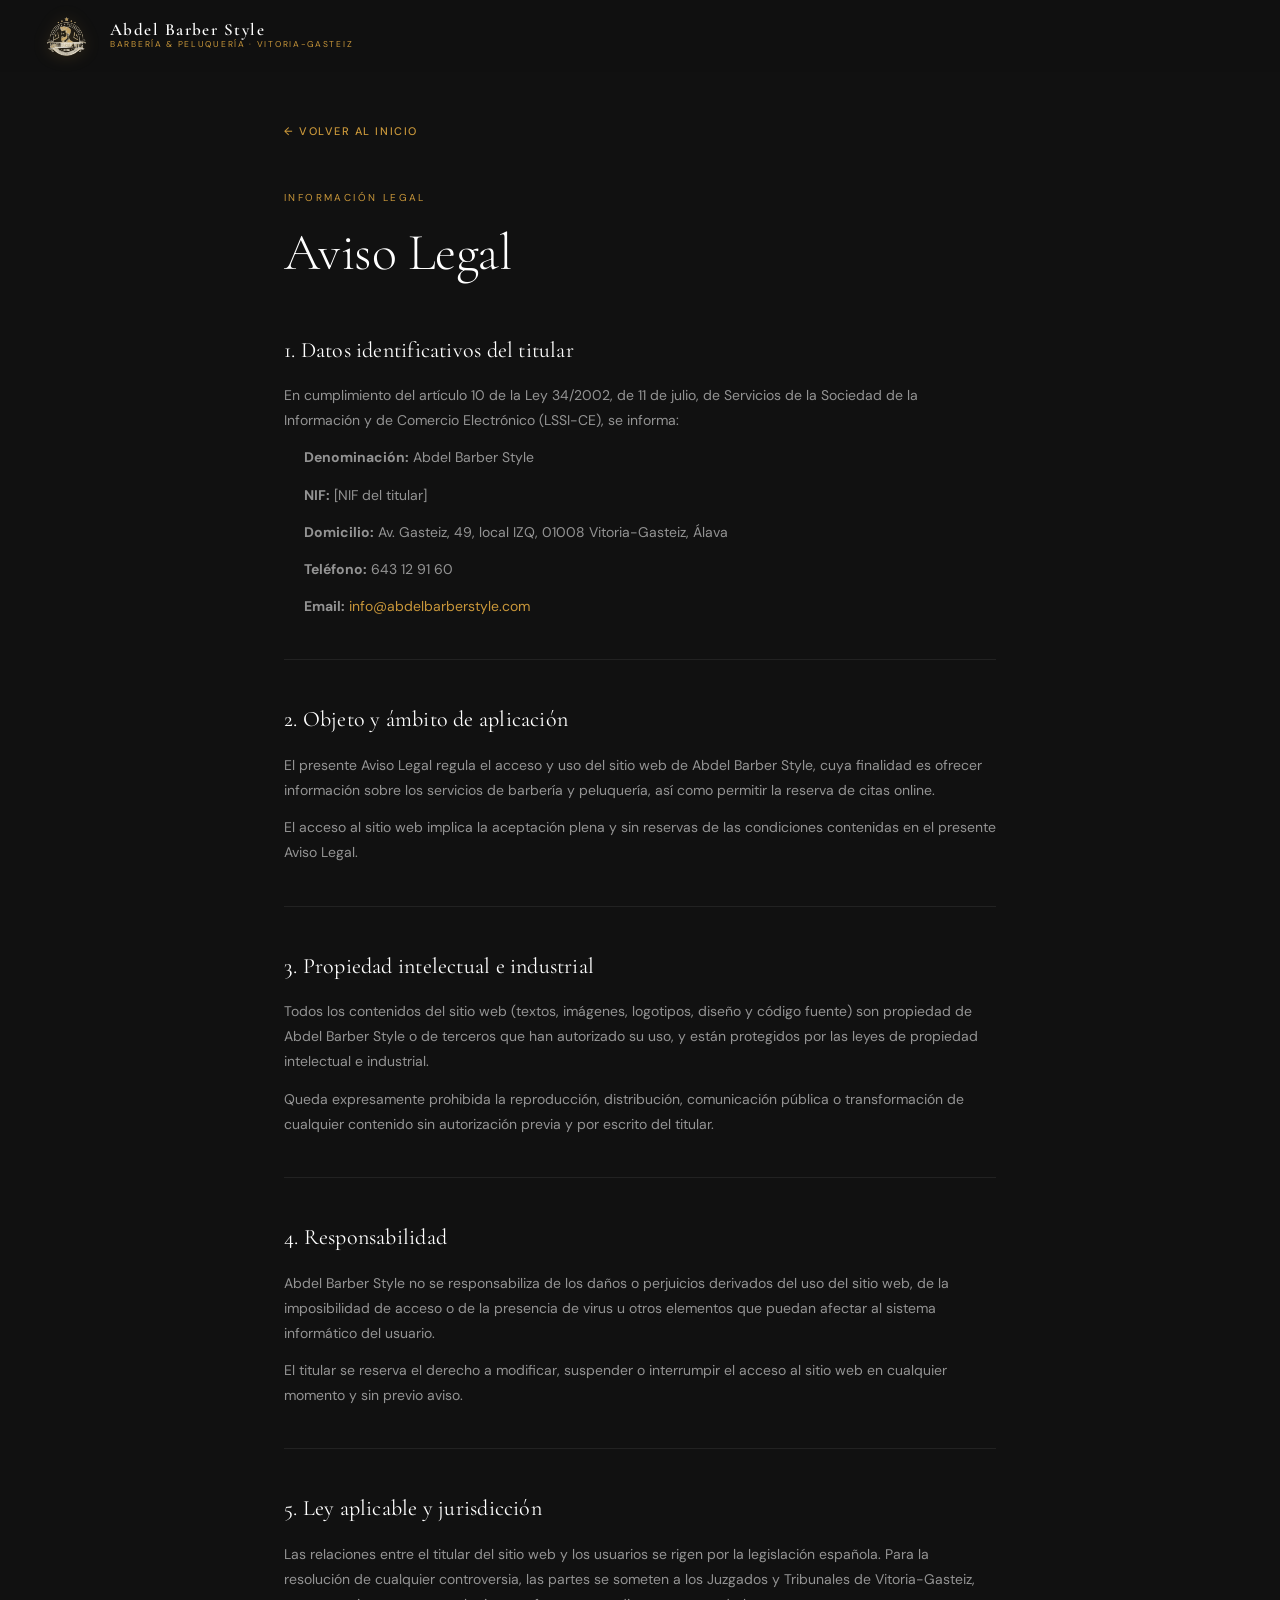
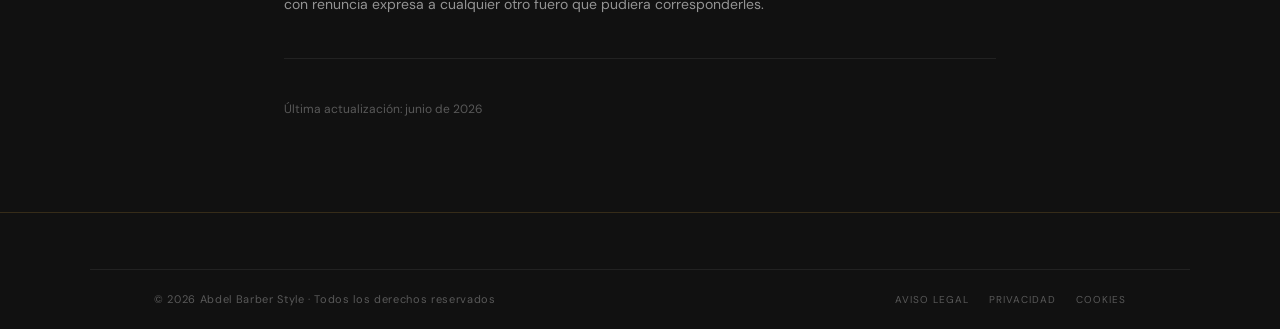
<file: aviso-legal.html>
<!DOCTYPE html>
<html lang="es">
<head>
  <meta charset="UTF-8" />
  <meta name="viewport" content="width=device-width, initial-scale=1.0" />
  <title>Aviso Legal · Abdel Barber Style</title>

  <link rel="icon" type="image/png" href="./assets/images/logo.png" />
  <link rel="apple-touch-icon" href="./assets/images/logo.png" />
  <link rel="preconnect" href="https://fonts.googleapis.com" />
  <link rel="preconnect" href="https://fonts.gstatic.com" crossorigin />
  <link href="https://fonts.googleapis.com/css2?family=Cormorant+Garamond:ital,wght@0,300;0,400;0,600;1,300;1,400&family=DM+Sans:wght@300;400;500&display=swap" rel="stylesheet" />
  <link rel="stylesheet" href="css/variables.css" />
  <link rel="stylesheet" href="css/base.css" />
  <link rel="stylesheet" href="css/header.css" />
  <link rel="stylesheet" href="css/footer.css" />
  <style>
    .legal-page {
      padding-top: 120px;
      padding-bottom: 80px;
      min-height: 80vh;
    }
    .legal-container {
      max-width: 760px;
      margin-inline: auto;
      padding-inline: 24px;
    }
    .legal-label {
      font-family: var(--font-body);
      font-size: 10px;
      font-weight: 400;
      letter-spacing: 0.24em;
      text-transform: uppercase;
      color: var(--gold);
      margin-bottom: 16px;
    }
    .legal-title {
      font-family: var(--font-display);
      font-size: clamp(36px, 5vw, 52px);
      font-weight: 300;
      color: var(--white);
      line-height: 1.15;
      margin-bottom: 48px;
      letter-spacing: -0.01em;
    }
    .legal-body h2 {
      font-family: var(--font-display);
      font-size: 22px;
      font-weight: 400;
      color: var(--white);
      margin-top: 40px;
      margin-bottom: 14px;
      letter-spacing: 0.01em;
    }
    .legal-body p,
    .legal-body li {
      font-family: var(--font-body);
      font-size: 14px;
      font-weight: 400;
      line-height: 1.8;
      color: var(--text-muted);
      margin-bottom: 12px;
    }
    .legal-body ul {
      padding-left: 20px;
    }
    .legal-body a {
      color: var(--gold);
      transition: color var(--t-fast) var(--ease);
    }
    .legal-body a:hover {
      color: var(--gold-hover);
    }
    .legal-divider {
      height: 1px;
      background: var(--border-subtle);
      margin-block: 40px;
    }
    .legal-back {
      display: inline-flex;
      align-items: center;
      gap: 8px;
      font-family: var(--font-body);
      font-size: 11px;
      font-weight: 500;
      letter-spacing: 0.14em;
      text-transform: uppercase;
      color: var(--gold);
      margin-bottom: 48px;
      transition: gap var(--t-fast) var(--ease);
    }
    .legal-back:hover { gap: 12px; }
  </style>
</head>
<body>

  <header class="site-header" role="banner">
    <a href="index.html" class="header-brand" aria-label="Abdel Barber Style — inicio">
      <img src="./assets/images/logo.png" alt="Abdel Barber Style logo" class="header-logo" width="54" height="54"/>
      <div class="header-brand-text">
        <span class="header-brand-name">Abdel Barber Style</span>
        <span class="header-brand-sub">Barbería &amp; Peluquería · Vitoria-Gasteiz</span>
      </div>
    </a>
  </header>

  <main class="legal-page">
    <div class="legal-container">
      <a href="index.html" class="legal-back">← Volver al inicio</a>

      <p class="legal-label">Información legal</p>
      <h1 class="legal-title">Aviso Legal</h1>

      <div class="legal-body">

        <h2>1. Datos identificativos del titular</h2>
        <p>En cumplimiento del artículo 10 de la Ley 34/2002, de 11 de julio, de Servicios de la Sociedad de la Información y de Comercio Electrónico (LSSI-CE), se informa:</p>
        <ul>
          <li><strong>Denominación:</strong> Abdel Barber Style</li>
          <li><strong>NIF:</strong> [NIF del titular]</li>
          <li><strong>Domicilio:</strong> Av. Gasteiz, 49, local IZQ, 01008 Vitoria-Gasteiz, Álava</li>
          <li><strong>Teléfono:</strong> 643 12 91 60</li>
          <li><strong>Email:</strong> <a href="mailto:info@abdelbarberstyle.com">info@abdelbarberstyle.com</a></li>
        </ul>

        <div class="legal-divider"></div>

        <h2>2. Objeto y ámbito de aplicación</h2>
        <p>El presente Aviso Legal regula el acceso y uso del sitio web de Abdel Barber Style, cuya finalidad es ofrecer información sobre los servicios de barbería y peluquería, así como permitir la reserva de citas online.</p>
        <p>El acceso al sitio web implica la aceptación plena y sin reservas de las condiciones contenidas en el presente Aviso Legal.</p>

        <div class="legal-divider"></div>

        <h2>3. Propiedad intelectual e industrial</h2>
        <p>Todos los contenidos del sitio web (textos, imágenes, logotipos, diseño y código fuente) son propiedad de Abdel Barber Style o de terceros que han autorizado su uso, y están protegidos por las leyes de propiedad intelectual e industrial.</p>
        <p>Queda expresamente prohibida la reproducción, distribución, comunicación pública o transformación de cualquier contenido sin autorización previa y por escrito del titular.</p>

        <div class="legal-divider"></div>

        <h2>4. Responsabilidad</h2>
        <p>Abdel Barber Style no se responsabiliza de los daños o perjuicios derivados del uso del sitio web, de la imposibilidad de acceso o de la presencia de virus u otros elementos que puedan afectar al sistema informático del usuario.</p>
        <p>El titular se reserva el derecho a modificar, suspender o interrumpir el acceso al sitio web en cualquier momento y sin previo aviso.</p>

        <div class="legal-divider"></div>

        <h2>5. Ley aplicable y jurisdicción</h2>
        <p>Las relaciones entre el titular del sitio web y los usuarios se rigen por la legislación española. Para la resolución de cualquier controversia, las partes se someten a los Juzgados y Tribunales de Vitoria-Gasteiz, con renuncia expresa a cualquier otro fuero que pudiera corresponderles.</p>

        <div class="legal-divider"></div>
        <p style="font-size:12px; color: var(--text-dim);">Última actualización: junio de 2026</p>

      </div>
    </div>
  </main>

  <footer class="site-footer" role="contentinfo">
    <div class="footer-bottom">
      <p class="footer-copy">© 2026 Abdel Barber Style · Todos los derechos reservados</p>
      <nav class="footer-legal" aria-label="Links legales">
        <a href="aviso-legal.html" class="footer-legal-link">Aviso Legal</a>
        <a href="politica-privacidad.html" class="footer-legal-link">Privacidad</a>
        <a href="politica-cookies.html" class="footer-legal-link">Cookies</a>
      </nav>
    </div>
  </footer>

  <script src="js/app.js" defer></script>
</body>
</html>
</file>
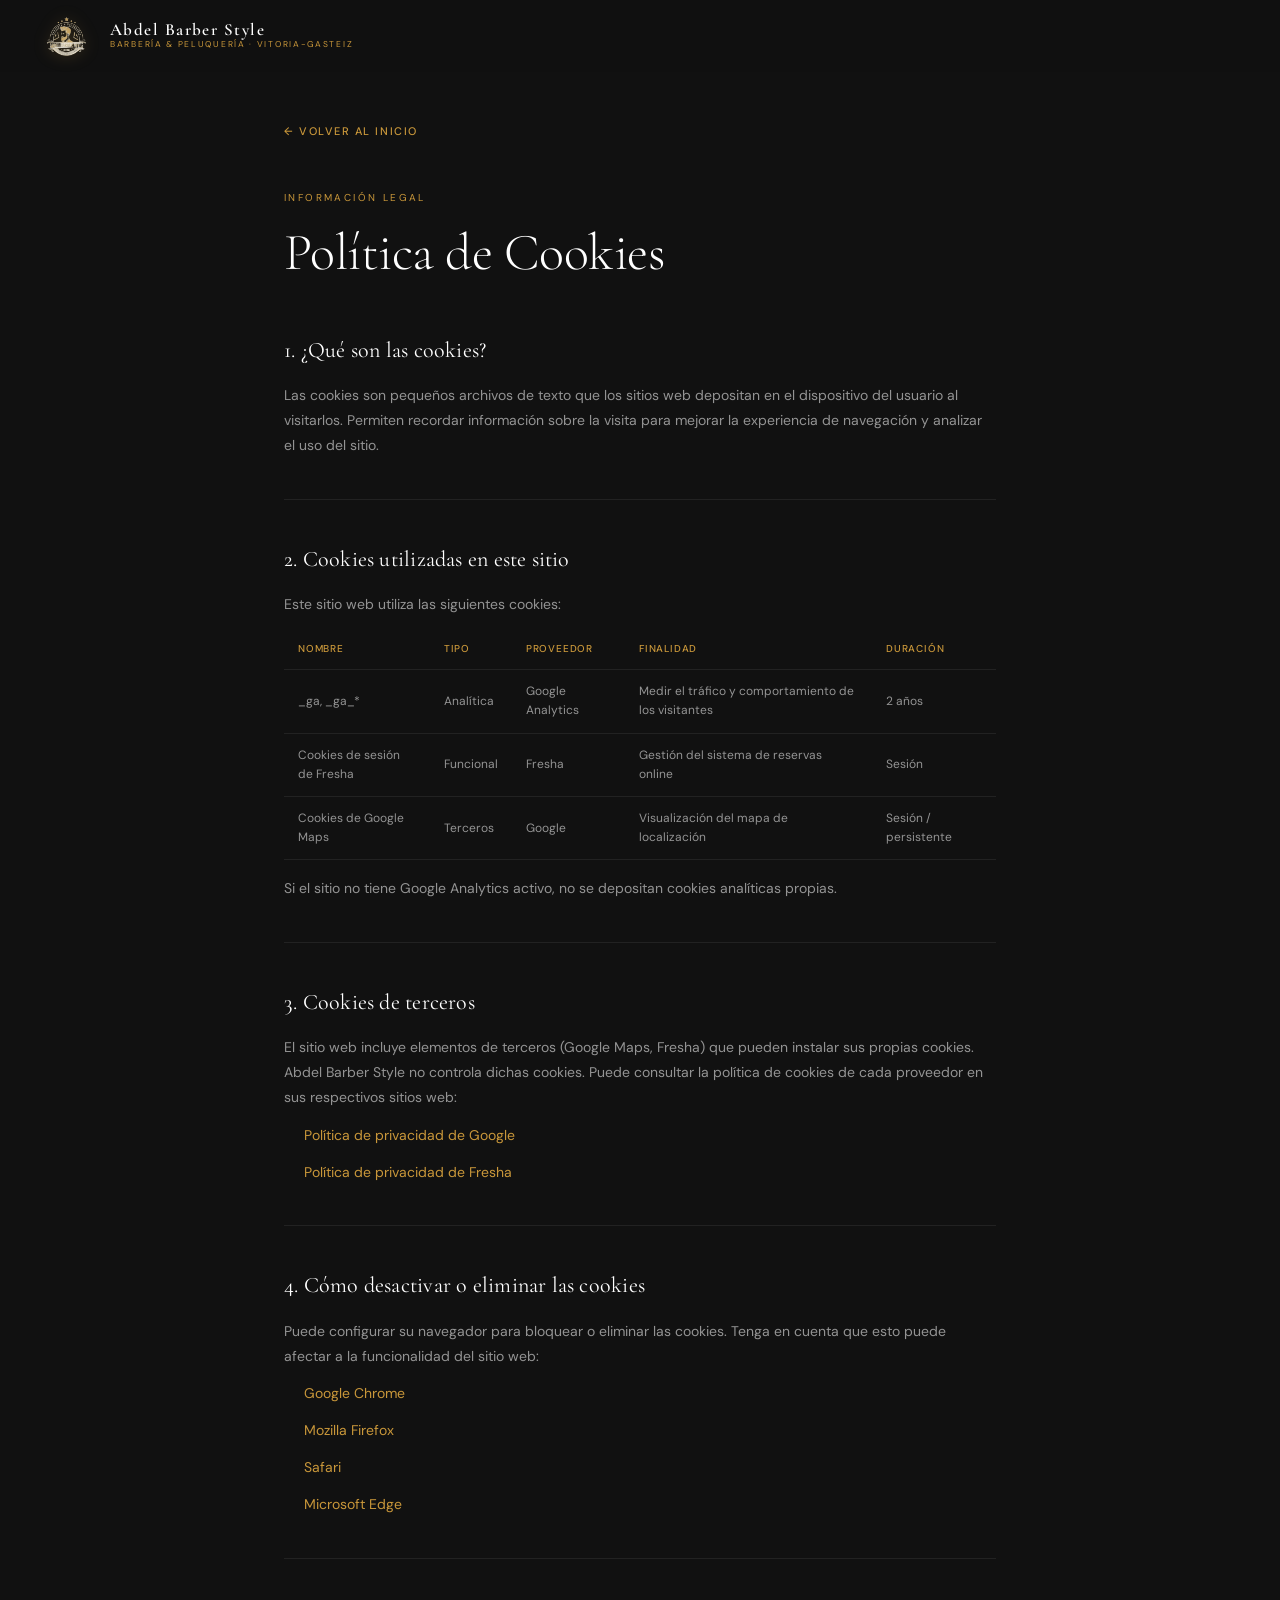
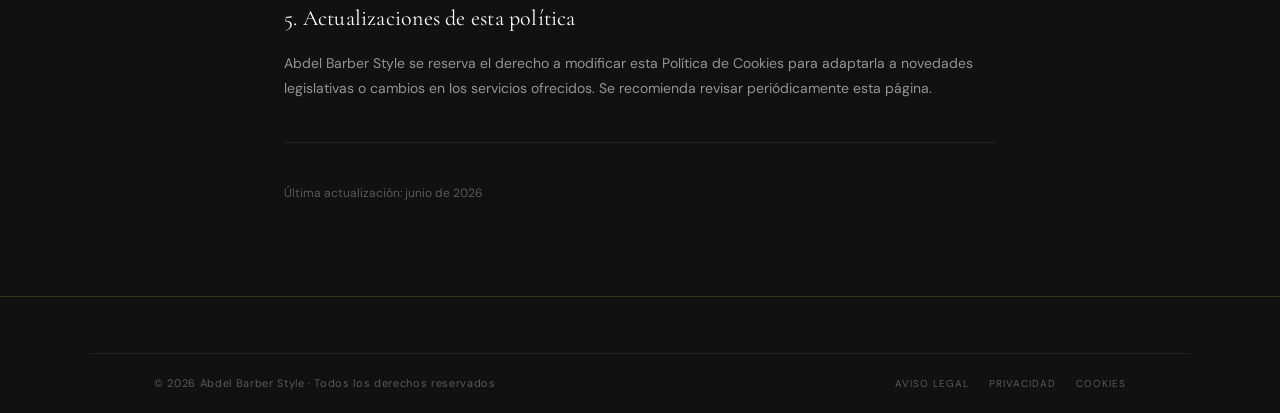
<file: politica-cookies.html>
<!DOCTYPE html>
<html lang="es">
<head>
  <meta charset="UTF-8" />
  <meta name="viewport" content="width=device-width, initial-scale=1.0" />
  <title>Política de Cookies · Abdel Barber Style</title>

  <link rel="icon" type="image/png" href="./assets/images/logo.png" />
  <link rel="apple-touch-icon" href="./assets/images/logo.png" />
  <link rel="preconnect" href="https://fonts.googleapis.com" />
  <link rel="preconnect" href="https://fonts.gstatic.com" crossorigin />
  <link href="https://fonts.googleapis.com/css2?family=Cormorant+Garamond:ital,wght@0,300;0,400;0,600;1,300;1,400&family=DM+Sans:wght@300;400;500&display=swap" rel="stylesheet" />
  <link rel="stylesheet" href="css/variables.css" />
  <link rel="stylesheet" href="css/base.css" />
  <link rel="stylesheet" href="css/header.css" />
  <link rel="stylesheet" href="css/footer.css" />
  <style>
    .legal-page {
      padding-top: 120px;
      padding-bottom: 80px;
      min-height: 80vh;
    }
    .legal-container {
      max-width: 760px;
      margin-inline: auto;
      padding-inline: 24px;
    }
    .legal-label {
      font-family: var(--font-body);
      font-size: 10px;
      font-weight: 400;
      letter-spacing: 0.24em;
      text-transform: uppercase;
      color: var(--gold);
      margin-bottom: 16px;
    }
    .legal-title {
      font-family: var(--font-display);
      font-size: clamp(36px, 5vw, 52px);
      font-weight: 300;
      color: var(--white);
      line-height: 1.15;
      margin-bottom: 48px;
      letter-spacing: -0.01em;
    }
    .legal-body h2 {
      font-family: var(--font-display);
      font-size: 22px;
      font-weight: 400;
      color: var(--white);
      margin-top: 40px;
      margin-bottom: 14px;
      letter-spacing: 0.01em;
    }
    .legal-body p,
    .legal-body li {
      font-family: var(--font-body);
      font-size: 14px;
      font-weight: 400;
      line-height: 1.8;
      color: var(--text-muted);
      margin-bottom: 12px;
    }
    .legal-body ul {
      padding-left: 20px;
    }
    .legal-body a {
      color: var(--gold);
      transition: color var(--t-fast) var(--ease);
    }
    .legal-body a:hover {
      color: var(--gold-hover);
    }
    .legal-divider {
      height: 1px;
      background: var(--border-subtle);
      margin-block: 40px;
    }
    .legal-back {
      display: inline-flex;
      align-items: center;
      gap: 8px;
      font-family: var(--font-body);
      font-size: 11px;
      font-weight: 500;
      letter-spacing: 0.14em;
      text-transform: uppercase;
      color: var(--gold);
      margin-bottom: 48px;
      transition: gap var(--t-fast) var(--ease);
    }
    .legal-back:hover { gap: 12px; }
    .cookies-table {
      width: 100%;
      border-collapse: collapse;
      margin-bottom: 16px;
    }
    .cookies-table th,
    .cookies-table td {
      font-family: var(--font-body);
      font-size: 12px;
      line-height: 1.6;
      padding: 12px 14px;
      text-align: left;
      border-bottom: 1px solid var(--border-subtle);
    }
    .cookies-table th {
      font-weight: 500;
      letter-spacing: 0.08em;
      text-transform: uppercase;
      color: var(--gold);
      font-size: 10px;
    }
    .cookies-table td {
      color: var(--text-muted);
    }
  </style>
</head>
<body>

  <header class="site-header" role="banner">
    <a href="index.html" class="header-brand" aria-label="Abdel Barber Style — inicio">
      <img src="./assets/images/logo.png" alt="Abdel Barber Style logo" class="header-logo" width="54" height="54"/>
      <div class="header-brand-text">
        <span class="header-brand-name">Abdel Barber Style</span>
        <span class="header-brand-sub">Barbería &amp; Peluquería · Vitoria-Gasteiz</span>
      </div>
    </a>
  </header>

  <main class="legal-page">
    <div class="legal-container">
      <a href="index.html" class="legal-back">← Volver al inicio</a>

      <p class="legal-label">Información legal</p>
      <h1 class="legal-title">Política de Cookies</h1>

      <div class="legal-body">

        <h2>1. ¿Qué son las cookies?</h2>
        <p>Las cookies son pequeños archivos de texto que los sitios web depositan en el dispositivo del usuario al visitarlos. Permiten recordar información sobre la visita para mejorar la experiencia de navegación y analizar el uso del sitio.</p>

        <div class="legal-divider"></div>

        <h2>2. Cookies utilizadas en este sitio</h2>
        <p>Este sitio web utiliza las siguientes cookies:</p>

        <table class="cookies-table">
          <thead>
            <tr>
              <th>Nombre</th>
              <th>Tipo</th>
              <th>Proveedor</th>
              <th>Finalidad</th>
              <th>Duración</th>
            </tr>
          </thead>
          <tbody>
            <tr>
              <td>_ga, _ga_*</td>
              <td>Analítica</td>
              <td>Google Analytics</td>
              <td>Medir el tráfico y comportamiento de los visitantes</td>
              <td>2 años</td>
            </tr>
            <tr>
              <td>Cookies de sesión de Fresha</td>
              <td>Funcional</td>
              <td>Fresha</td>
              <td>Gestión del sistema de reservas online</td>
              <td>Sesión</td>
            </tr>
            <tr>
              <td>Cookies de Google Maps</td>
              <td>Terceros</td>
              <td>Google</td>
              <td>Visualización del mapa de localización</td>
              <td>Sesión / persistente</td>
            </tr>
          </tbody>
        </table>

        <p>Si el sitio no tiene Google Analytics activo, no se depositan cookies analíticas propias.</p>

        <div class="legal-divider"></div>

        <h2>3. Cookies de terceros</h2>
        <p>El sitio web incluye elementos de terceros (Google Maps, Fresha) que pueden instalar sus propias cookies. Abdel Barber Style no controla dichas cookies. Puede consultar la política de cookies de cada proveedor en sus respectivos sitios web:</p>
        <ul>
          <li><a href="https://policies.google.com/privacy" target="_blank" rel="noopener noreferrer">Política de privacidad de Google</a></li>
          <li><a href="https://www.fresha.com/privacy-policy" target="_blank" rel="noopener noreferrer">Política de privacidad de Fresha</a></li>
        </ul>

        <div class="legal-divider"></div>

        <h2>4. Cómo desactivar o eliminar las cookies</h2>
        <p>Puede configurar su navegador para bloquear o eliminar las cookies. Tenga en cuenta que esto puede afectar a la funcionalidad del sitio web:</p>
        <ul>
          <li><a href="https://support.google.com/chrome/answer/95647" target="_blank" rel="noopener noreferrer">Google Chrome</a></li>
          <li><a href="https://support.mozilla.org/es/kb/habilitar-y-deshabilitar-cookies-sitios-web-rastrear-preferencias" target="_blank" rel="noopener noreferrer">Mozilla Firefox</a></li>
          <li><a href="https://support.apple.com/es-es/guide/safari/sfri11471/mac" target="_blank" rel="noopener noreferrer">Safari</a></li>
          <li><a href="https://support.microsoft.com/es-es/microsoft-edge/eliminar-las-cookies-en-microsoft-edge-63947406-40ac-c3b8-57b9-2a946a29ae09" target="_blank" rel="noopener noreferrer">Microsoft Edge</a></li>
        </ul>

        <div class="legal-divider"></div>

        <h2>5. Actualizaciones de esta política</h2>
        <p>Abdel Barber Style se reserva el derecho a modificar esta Política de Cookies para adaptarla a novedades legislativas o cambios en los servicios ofrecidos. Se recomienda revisar periódicamente esta página.</p>

        <div class="legal-divider"></div>
        <p style="font-size:12px; color: var(--text-dim);">Última actualización: junio de 2026</p>

      </div>
    </div>
  </main>

  <footer class="site-footer" role="contentinfo">
    <div class="footer-bottom">
      <p class="footer-copy">© 2026 Abdel Barber Style · Todos los derechos reservados</p>
      <nav class="footer-legal" aria-label="Links legales">
        <a href="aviso-legal.html" class="footer-legal-link">Aviso Legal</a>
        <a href="politica-privacidad.html" class="footer-legal-link">Privacidad</a>
        <a href="politica-cookies.html" class="footer-legal-link">Cookies</a>
      </nav>
    </div>
  </footer>

  <script src="js/app.js" defer></script>
</body>
</html>
</file>
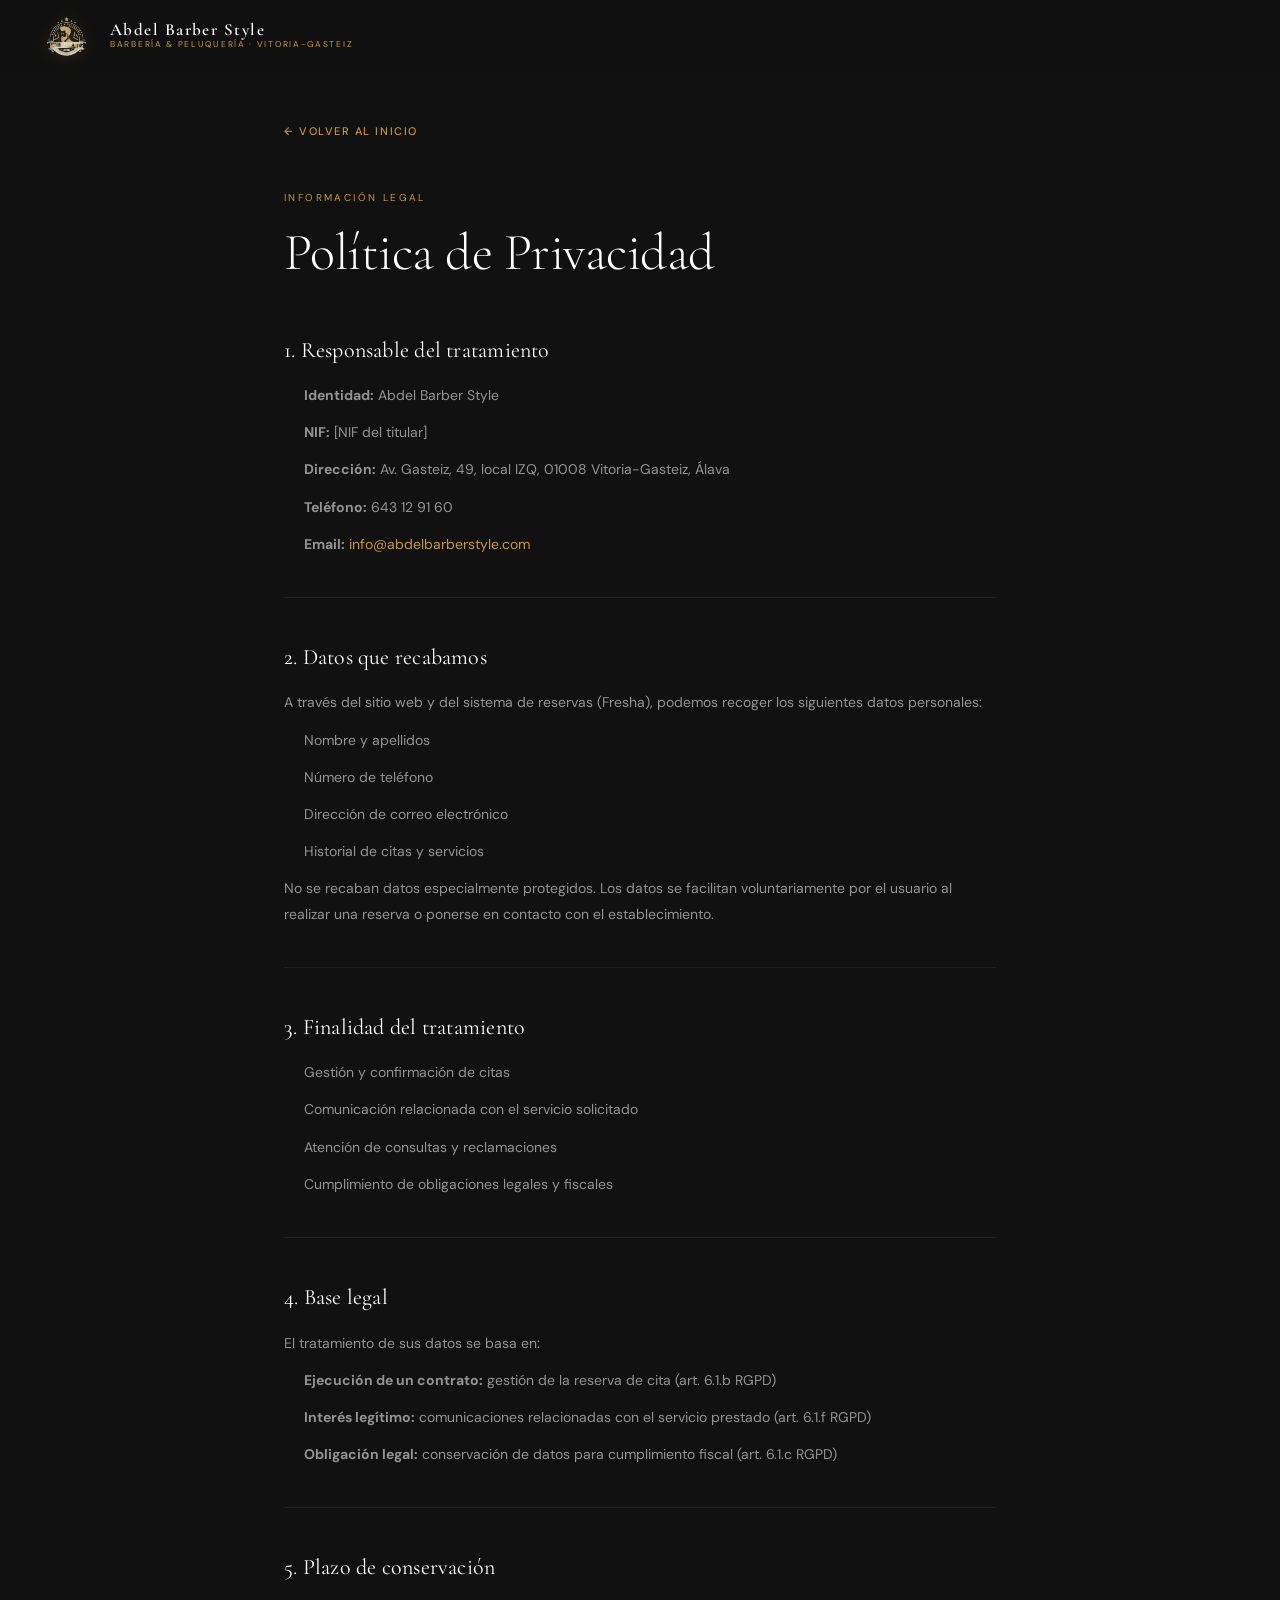
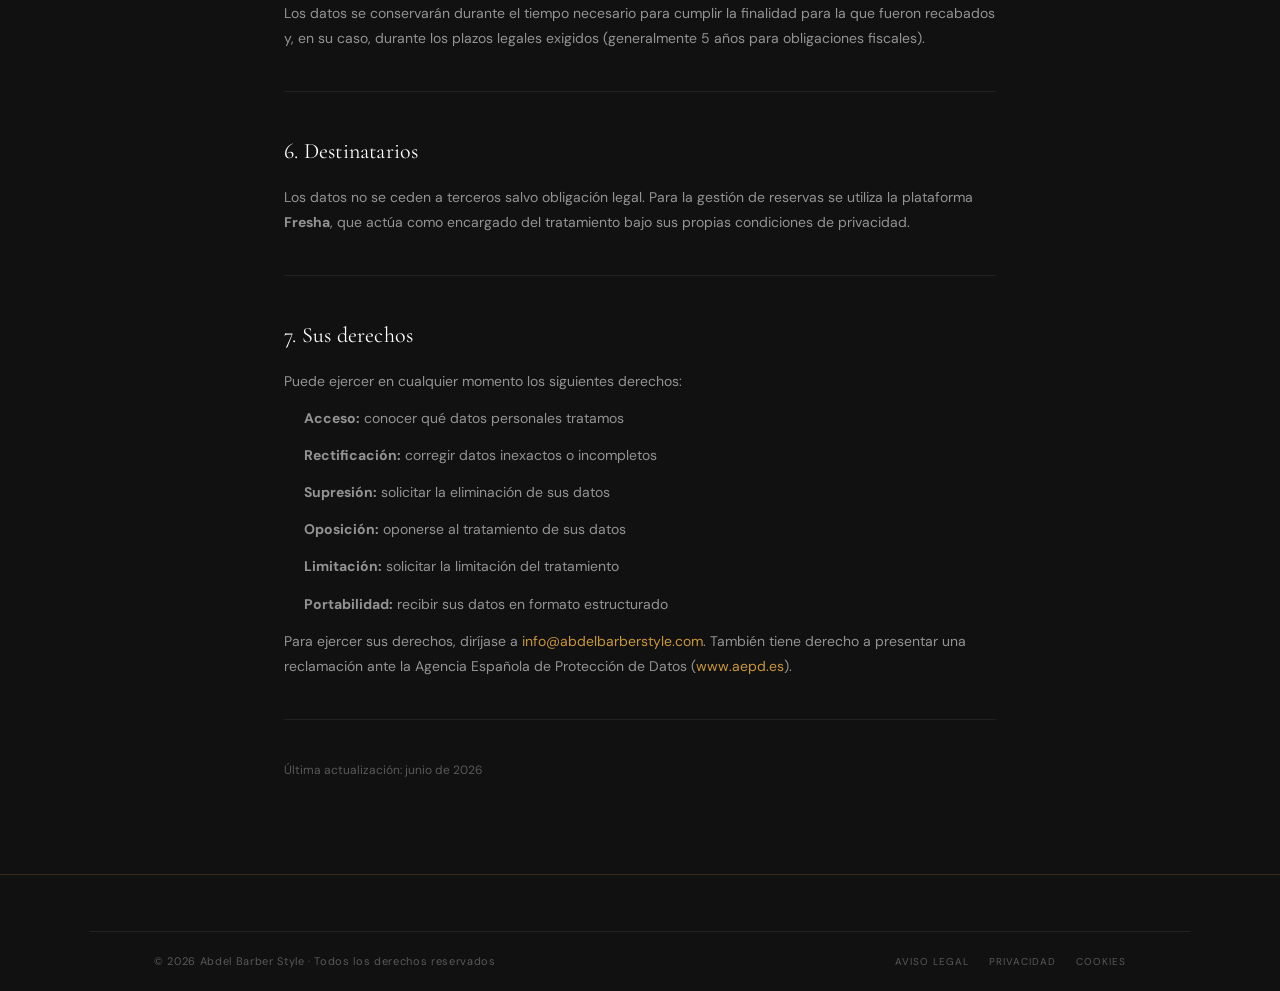
<file: politica-privacidad.html>
<!DOCTYPE html>
<html lang="es">
<head>
  <meta charset="UTF-8" />
  <meta name="viewport" content="width=device-width, initial-scale=1.0" />
  <title>Política de Privacidad · Abdel Barber Style</title>

  <link rel="icon" type="image/png" href="./assets/images/logo.png" />
  <link rel="apple-touch-icon" href="./assets/images/logo.png" />
  <link rel="preconnect" href="https://fonts.googleapis.com" />
  <link rel="preconnect" href="https://fonts.gstatic.com" crossorigin />
  <link href="https://fonts.googleapis.com/css2?family=Cormorant+Garamond:ital,wght@0,300;0,400;0,600;1,300;1,400&family=DM+Sans:wght@300;400;500&display=swap" rel="stylesheet" />
  <link rel="stylesheet" href="css/variables.css" />
  <link rel="stylesheet" href="css/base.css" />
  <link rel="stylesheet" href="css/header.css" />
  <link rel="stylesheet" href="css/footer.css" />
  <style>
    .legal-page {
      padding-top: 120px;
      padding-bottom: 80px;
      min-height: 80vh;
    }
    .legal-container {
      max-width: 760px;
      margin-inline: auto;
      padding-inline: 24px;
    }
    .legal-label {
      font-family: var(--font-body);
      font-size: 10px;
      font-weight: 400;
      letter-spacing: 0.24em;
      text-transform: uppercase;
      color: var(--gold);
      margin-bottom: 16px;
    }
    .legal-title {
      font-family: var(--font-display);
      font-size: clamp(36px, 5vw, 52px);
      font-weight: 300;
      color: var(--white);
      line-height: 1.15;
      margin-bottom: 48px;
      letter-spacing: -0.01em;
    }
    .legal-body h2 {
      font-family: var(--font-display);
      font-size: 22px;
      font-weight: 400;
      color: var(--white);
      margin-top: 40px;
      margin-bottom: 14px;
      letter-spacing: 0.01em;
    }
    .legal-body p,
    .legal-body li {
      font-family: var(--font-body);
      font-size: 14px;
      font-weight: 400;
      line-height: 1.8;
      color: var(--text-muted);
      margin-bottom: 12px;
    }
    .legal-body ul {
      padding-left: 20px;
    }
    .legal-body a {
      color: var(--gold);
      transition: color var(--t-fast) var(--ease);
    }
    .legal-body a:hover {
      color: var(--gold-hover);
    }
    .legal-divider {
      height: 1px;
      background: var(--border-subtle);
      margin-block: 40px;
    }
    .legal-back {
      display: inline-flex;
      align-items: center;
      gap: 8px;
      font-family: var(--font-body);
      font-size: 11px;
      font-weight: 500;
      letter-spacing: 0.14em;
      text-transform: uppercase;
      color: var(--gold);
      margin-bottom: 48px;
      transition: gap var(--t-fast) var(--ease);
    }
    .legal-back:hover { gap: 12px; }
  </style>
</head>
<body>

  <header class="site-header" role="banner">
    <a href="index.html" class="header-brand" aria-label="Abdel Barber Style — inicio">
      <img src="./assets/images/logo.png" alt="Abdel Barber Style logo" class="header-logo" width="54" height="54"/>
      <div class="header-brand-text">
        <span class="header-brand-name">Abdel Barber Style</span>
        <span class="header-brand-sub">Barbería &amp; Peluquería · Vitoria-Gasteiz</span>
      </div>
    </a>
  </header>

  <main class="legal-page">
    <div class="legal-container">
      <a href="index.html" class="legal-back">← Volver al inicio</a>

      <p class="legal-label">Información legal</p>
      <h1 class="legal-title">Política de Privacidad</h1>

      <div class="legal-body">

        <h2>1. Responsable del tratamiento</h2>
        <ul>
          <li><strong>Identidad:</strong> Abdel Barber Style</li>
          <li><strong>NIF:</strong> [NIF del titular]</li>
          <li><strong>Dirección:</strong> Av. Gasteiz, 49, local IZQ, 01008 Vitoria-Gasteiz, Álava</li>
          <li><strong>Teléfono:</strong> 643 12 91 60</li>
          <li><strong>Email:</strong> <a href="mailto:info@abdelbarberstyle.com">info@abdelbarberstyle.com</a></li>
        </ul>

        <div class="legal-divider"></div>

        <h2>2. Datos que recabamos</h2>
        <p>A través del sitio web y del sistema de reservas (Fresha), podemos recoger los siguientes datos personales:</p>
        <ul>
          <li>Nombre y apellidos</li>
          <li>Número de teléfono</li>
          <li>Dirección de correo electrónico</li>
          <li>Historial de citas y servicios</li>
        </ul>
        <p>No se recaban datos especialmente protegidos. Los datos se facilitan voluntariamente por el usuario al realizar una reserva o ponerse en contacto con el establecimiento.</p>

        <div class="legal-divider"></div>

        <h2>3. Finalidad del tratamiento</h2>
        <ul>
          <li>Gestión y confirmación de citas</li>
          <li>Comunicación relacionada con el servicio solicitado</li>
          <li>Atención de consultas y reclamaciones</li>
          <li>Cumplimiento de obligaciones legales y fiscales</li>
        </ul>

        <div class="legal-divider"></div>

        <h2>4. Base legal</h2>
        <p>El tratamiento de sus datos se basa en:</p>
        <ul>
          <li><strong>Ejecución de un contrato:</strong> gestión de la reserva de cita (art. 6.1.b RGPD)</li>
          <li><strong>Interés legítimo:</strong> comunicaciones relacionadas con el servicio prestado (art. 6.1.f RGPD)</li>
          <li><strong>Obligación legal:</strong> conservación de datos para cumplimiento fiscal (art. 6.1.c RGPD)</li>
        </ul>

        <div class="legal-divider"></div>

        <h2>5. Plazo de conservación</h2>
        <p>Los datos se conservarán durante el tiempo necesario para cumplir la finalidad para la que fueron recabados y, en su caso, durante los plazos legales exigidos (generalmente 5 años para obligaciones fiscales).</p>

        <div class="legal-divider"></div>

        <h2>6. Destinatarios</h2>
        <p>Los datos no se ceden a terceros salvo obligación legal. Para la gestión de reservas se utiliza la plataforma <strong>Fresha</strong>, que actúa como encargado del tratamiento bajo sus propias condiciones de privacidad.</p>

        <div class="legal-divider"></div>

        <h2>7. Sus derechos</h2>
        <p>Puede ejercer en cualquier momento los siguientes derechos:</p>
        <ul>
          <li><strong>Acceso:</strong> conocer qué datos personales tratamos</li>
          <li><strong>Rectificación:</strong> corregir datos inexactos o incompletos</li>
          <li><strong>Supresión:</strong> solicitar la eliminación de sus datos</li>
          <li><strong>Oposición:</strong> oponerse al tratamiento de sus datos</li>
          <li><strong>Limitación:</strong> solicitar la limitación del tratamiento</li>
          <li><strong>Portabilidad:</strong> recibir sus datos en formato estructurado</li>
        </ul>
        <p>Para ejercer sus derechos, diríjase a <a href="mailto:info@abdelbarberstyle.com">info@abdelbarberstyle.com</a>. También tiene derecho a presentar una reclamación ante la Agencia Española de Protección de Datos (<a href="https://www.aepd.es" target="_blank" rel="noopener noreferrer">www.aepd.es</a>).</p>

        <div class="legal-divider"></div>
        <p style="font-size:12px; color: var(--text-dim);">Última actualización: junio de 2026</p>

      </div>
    </div>
  </main>

  <footer class="site-footer" role="contentinfo">
    <div class="footer-bottom">
      <p class="footer-copy">© 2026 Abdel Barber Style · Todos los derechos reservados</p>
      <nav class="footer-legal" aria-label="Links legales">
        <a href="aviso-legal.html" class="footer-legal-link">Aviso Legal</a>
        <a href="politica-privacidad.html" class="footer-legal-link">Privacidad</a>
        <a href="politica-cookies.html" class="footer-legal-link">Cookies</a>
      </nav>
    </div>
  </footer>

  <script src="js/app.js" defer></script>
</body>
</html>
</file>
<file: css/variables.css>
/* =====================================================
   ABDEL BARBER STYLE — Design System
   ===================================================== */

:root {
  /* Colors */
  --bg:              #111111;
  --bg-card:         #171717;
  --bg-card-hover:   #1e1e1e;
  --gold:            #c9973a;
  --gold-hover:      #d9a84a;
  --gold-dim:        rgba(201, 151, 58, 0.2);
  --gold-subtle:     rgba(201, 151, 58, 0.06);
  --gold-glow:       rgba(201, 151, 58, 0.3);

  --white:           #ffffff;
  --text-secondary:  rgba(255, 255, 255, 0.70);
  --text-muted:      rgba(255, 255, 255, 0.55);
  --text-dim:        rgba(255, 255, 255, 0.30);

  --border:          rgba(201, 151, 58, 0.2);
  --border-subtle:   rgba(255, 255, 255, 0.07);

  /* Typography */
  --font-display: 'Cormorant Garamond', Georgia, 'Times New Roman', serif;
  --font-body:    'DM Sans', system-ui, -apple-system, sans-serif;

  /* Layout */
  --container-max:   1100px;
  --container-pad:   clamp(24px, 5vw, 410px);
  --section-py:      clamp(80px, 8vw, 120px);

  /* Transitions */
  --ease:       cubic-bezier(0.25, 0.46, 0.45, 0.94);
  --ease-out:   cubic-bezier(0.0, 0.0, 0.2, 1);
  --t-fast:     0.18s;
  --t-base:     0.32s;
  --t-slow:     0.6s;

  /* Z-index scale */
  --z-header: 100;
}
</file>
<file: css/base.css>
/* =====================================================
   ABDEL BARBER STYLE — Base & Reset
   ===================================================== */

*, *::before, *::after {
  box-sizing: border-box;
  margin: 0;
  padding: 0;
}

/* ── Scrollbar ────────────────────────────────────── */
:root {
  scrollbar-color: #c9973a #111111;
  scrollbar-width: thin;
}

::-webkit-scrollbar {
  width: 6px;
}

::-webkit-scrollbar-track {
  background: #111111;
}

::-webkit-scrollbar-thumb {
  background: #c9973a;
}

::-webkit-scrollbar-thumb:hover {
  background: #d4a84b;
}

html {
  scroll-behavior: smooth;
  font-size: 16px;
  -webkit-text-size-adjust: 100%;
}

body {
  background-color: var(--bg);
  color: var(--white);
  font-family: var(--font-body);
  font-size: 13px;
  line-height: 1.75;
  -webkit-font-smoothing: antialiased;
  -moz-osx-font-smoothing: grayscale;
  overflow-x: hidden;
}

img {
  display: block;
  max-width: 100%;
  height: auto;
}

a {
  color: inherit;
  text-decoration: none;
}

ul, ol {
  list-style: none;
}

button {
  background: none;
  border: none;
  cursor: pointer;
  font: inherit;
  color: inherit;
}

/* ── Container ─────────────────────────────────────── */
.container {
  width: 100%;
  max-width: calc(var(--container-max) + var(--container-pad) * 2);
  margin-inline: auto;
  padding-inline: var(--container-pad);
}

/* ── Section label (overline) ─────────────────────── */
.section-overline {
  display: flex;
  align-items: center;
  justify-content: center;
  gap: 16px;
  margin-bottom: 20px;
}

.section-overline span {
  font-family: var(--font-body);
  font-size: 11px;
  font-weight: 400;
  letter-spacing: 0.28em;
  text-transform: uppercase;
  color: var(--gold);
}

.section-overline::before,
.section-overline::after {
  content: '';
  display: block;
  width: 80px;
  height: 1px;
  background: var(--border);
}

.section-overline .dot {
  width: 6px;
  height: 6px;
  background: var(--gold);
  transform: rotate(45deg);
  flex-shrink: 0;
}

/* ── Section heading ──────────────────────────────── */
.section-heading {
  font-family: var(--font-display);
  font-size: clamp(36px, 4vw, 52px);
  font-weight: 300;
  line-height: 1.15;
  letter-spacing: -0.01em;
  color: var(--white);
  text-align: center;
}

/* ── Reveal animation ─────────────────────────────── */
/* Solo oculta cuando JS está activo (clase .js en <html>).
   Sin JS, el contenido es visible directamente. */

.js .reveal {
  opacity: 0;
  transform: translateY(28px);
  transition: opacity var(--t-slow) var(--ease-out),
              transform var(--t-slow) var(--ease-out);
}

.js .reveal.visible {
  opacity: 1;
  transform: translateY(0);
}

.js .reveal-left {
  opacity: 0;
  transform: translateX(-32px);
  transition: opacity var(--t-slow) var(--ease-out),
              transform var(--t-slow) var(--ease-out);
}

.js .reveal-left.visible {
  opacity: 1;
  transform: translateX(0);
}

.js .reveal-right {
  opacity: 0;
  transform: translateX(32px);
  transition: opacity var(--t-slow) var(--ease-out),
              transform var(--t-slow) var(--ease-out);
}

.js .reveal-right.visible {
  opacity: 1;
  transform: translateX(0);
}

/* ── Button styles ────────────────────────────────── */
.btn-primary {
  display: inline-flex;
  align-items: center;
  justify-content: center;
  gap: 8px;
  background: var(--gold);
  color: var(--bg);
  font-family: var(--font-body);
  font-size: 11px;
  font-weight: 500;
  letter-spacing: 0.18em;
  text-transform: uppercase;
  padding: 0 24px;
  height: 44px;
  transition: background var(--t-fast) var(--ease),
              transform var(--t-fast) var(--ease),
              box-shadow var(--t-fast) var(--ease);
  white-space: nowrap;
}

.btn-primary:hover {
  background: var(--gold-hover);
  box-shadow: 0 8px 24px var(--gold-glow);
  transform: translateY(-1px);
}

.btn-primary:active {
  transform: scale(0.96);
  transition-duration: 0.1s;
}

.btn-outline {
  display: inline-flex;
  align-items: center;
  justify-content: center;
  gap: 8px;
  color: var(--white);
  font-family: var(--font-body);
  font-size: 11px;
  font-weight: 500;
  letter-spacing: 0.18em;
  text-transform: uppercase;
  border: 1px solid var(--white);
  border-radius: 2px;
  padding: 0 24px;
  height: 44px;
  white-space: nowrap;
  background-image: linear-gradient(to right, var(--white) 50%, transparent 50%);
  background-size: 200% 100%;
  background-position: right;
  transition: background-position 0.35s ease, color 0.25s ease, transform 0.2s ease;
}

.btn-outline:hover {
  background-position: left;
  color: var(--bg);
  transform: translateY(-1px);
}

.btn-outline:active {
  transform: scale(0.96);
  transition-duration: 0.1s;
}

/* ── Stars ────────────────────────────────────────── */
.stars {
  color: var(--gold);
  font-size: 13px;
  letter-spacing: 2px;
}
</file>
<file: css/header.css>
/* =====================================================
   ABDEL BARBER STYLE — Sticky Header
   ===================================================== */

.site-header {
  position: fixed;
  top: 0;
  left: 0;
  right: 0;
  z-index: var(--z-header);
  height: 72px;
  display: flex;
  align-items: center;
  padding-inline: 40px;
  background: rgba(17, 17, 17, 0.95);
  border-bottom: 1px solid transparent;
  backdrop-filter: blur(4px);
  -webkit-backdrop-filter: blur(4px);
  transition: border-color var(--t-base) var(--ease),
              background var(--t-base) var(--ease);
}

.site-header.scrolled {
  border-bottom-color: var(--border);
  background: rgba(17, 17, 17, 0.99);
}

/* ── Brand ────────────────────────────────────────── */
.header-brand {
  display: flex;
  align-items: center;
  gap: 16px;
  text-decoration: none;
  flex-shrink: 0;
}

.header-logo {
  width: 54px;
  height: 54px;
  object-fit: contain;
  filter: drop-shadow(0 0 8px var(--gold-glow));
}

.header-brand-text {
  display: flex;
  flex-direction: column;
  gap: 3px;
}

.header-brand-name {
  font-family: var(--font-display);
  font-size: 17px;
  font-weight: 600;
  letter-spacing: 0.085em;
  color: var(--white);
  line-height: 1;
}

.header-brand-sub {
  font-family: var(--font-body);
  font-size: 8.5px;
  font-weight: 400;
  letter-spacing: 0.2em;
  text-transform: uppercase;
  color: var(--gold);
  line-height: 1;
}

/* ── Nav ──────────────────────────────────────────── */
.header-nav {
  display: flex;
  align-items: center;
  gap: 40px;
  margin-left: auto;
}

.nav-link {
  font-family: var(--font-body);
  font-size: 11px;
  font-weight: 400;
  letter-spacing: 0.14em;
  text-transform: uppercase;
  color: white;
  position: relative;
  padding-bottom: 2px;
  transition: color var(--t-fast) var(--ease);
}

.nav-link:hover {
  color: var(--gold);
}

.nav-link.active {
  color: var(--gold);
  text-decoration: underline;
  text-underline-offset: 4px;
  text-decoration-thickness: 1px;
}

.nav-cta {
  margin-left: 12px;
}

/* ── Mobile hamburger ─────────────────────────────── */
.hamburger {
  display: none;
  flex-direction: column;
  gap: 5px;
  margin-left: auto;
  padding: 4px;
  cursor: pointer;
}

.hamburger span {
  display: block;
  width: 24px;
  height: 1.5px;
  background: var(--white);
  transition: transform var(--t-base) var(--ease),
              opacity var(--t-fast) var(--ease);
}

.hamburger.open span:nth-child(1) { transform: translateY(6.5px) rotate(45deg); }
.hamburger.open span:nth-child(2) { opacity: 0; }
.hamburger.open span:nth-child(3) { transform: translateY(-6.5px) rotate(-45deg); }

/* ── Mobile nav drawer ────────────────────────────── */
.mobile-nav {
  display: none;
  position: fixed;
  top: 72px;
  left: 0;
  right: 0;
  background: rgba(17, 17, 17, 0.98);
  border-bottom: 1px solid var(--border);
  backdrop-filter: blur(12px);
  -webkit-backdrop-filter: blur(12px);
  padding: 32px 40px;
  flex-direction: column;
  gap: 24px;
  z-index: calc(var(--z-header) - 1);
  transform: translateY(-8px);
  opacity: 0;
  pointer-events: none;
  transition: transform var(--t-base) var(--ease),
              opacity var(--t-base) var(--ease);
}

.mobile-nav.open {
  transform: translateY(0);
  opacity: 1;
  pointer-events: auto;
}

.nav-overlay {
  display: none;
  position: fixed;
  inset: 0;
  background: rgba(0, 0, 0, 0.6);
  z-index: calc(var(--z-header) - 2);
  opacity: 0;
  pointer-events: none;
  transition: opacity 0.3s ease;
}

.nav-overlay.open {
  opacity: 1;
  pointer-events: auto;
}

.mobile-nav .nav-link {
  font-size: 13px;
  letter-spacing: 0.12em;
  color: var(--white);
  padding-block: 4px;
}

.mobile-nav .nav-link:hover {
  color: var(--gold);
}

.mobile-nav .nav-link.active {
  color: var(--gold);
  text-decoration: underline;
  text-underline-offset: 4px;
  text-decoration-thickness: 1px;
}

.mobile-nav .btn-primary {
  align-self: flex-start;
  margin-top: 8px;
}

/* ── Responsive ───────────────────────────────────── */
@media (max-width: 1024px) {
  .header-nav {
    display: none;
  }

  .hamburger {
    display: flex;
  }

  .mobile-nav {
    display: flex;
  }
}
</file>
<file: css/footer.css>
/* =====================================================
   ABDEL BARBER STYLE — Footer
   ===================================================== */

.site-footer {
  background: var(--bg);
  border-top: 1px solid var(--border);
  padding-top: 56px;
  padding-bottom: 0;
}

/* ── Top area ─────────────────────────────────────── */
.footer-top {
  display: flex;
  align-items: center;
  justify-content: space-between;
  flex-wrap: wrap;
  gap: 32px;
  padding-bottom: 40px;
  max-width: var(--container-max);
  margin-inline: auto;
}

/* ── Brand ────────────────────────────────────────── */
.footer-brand {
  display: flex;
  align-items: center;
  gap: 16px;
}

.footer-logo {
  width: 54px;
  height: 54px;
  object-fit: contain;
  filter: drop-shadow(0 0 6px var(--gold-glow));
}

.footer-brand-text {
  display: flex;
  flex-direction: column;
  gap: 4px;
}

.footer-brand-name {
  font-family: var(--font-display);
  font-size: 18px;
  font-weight: 600;
  letter-spacing: 0.08em;
  color: var(--white);
  line-height: 1;
}

.footer-brand-sub {
  font-family: var(--font-body);
  font-size: 9px;
  font-weight: 400;
  letter-spacing: 0.18em;
  text-transform: uppercase;
  color: var(--gold);
  line-height: 1;
}

/* ── Center: location ─────────────────────────────── */
.footer-location {
  display: flex;
  align-items: center;
  gap: 8px;
  font-family: var(--font-body);
  font-size: 12px;
  font-weight: 400;
  letter-spacing: 0.06em;
  color: white;
}

.footer-location svg {
  color: var(--gold);
  flex-shrink: 0;
}

/* ── Links ────────────────────────────────────────── */
.footer-links {
  display: flex;
  align-items: center;
  gap: 24px;
  flex-wrap: wrap;
}

.footer-link {
  font-family: var(--font-body);
  font-size: 11px;
  font-weight: 400;
  letter-spacing: 0.12em;
  text-transform: uppercase;
  color: white;
  transition: color var(--t-fast) var(--ease);
}

.footer-link:hover {
  color: var(--gold);
}

.footer-link-insta {
  display: inline-flex;
  align-items: center;
  gap: 6px;
}

.footer-insta-logo {
  width: 14px;
  height: 14px;
  object-fit: contain;
  opacity: 0.7;
  transition: opacity var(--t-fast) var(--ease);
}

.footer-link-insta:hover .footer-insta-logo {
  opacity: 1;
}

.footer-link.highlight {
  background: var(--gold);
  color: var(--bg);
  padding: 8px 18px;
  font-weight: 500;
  letter-spacing: 0.16em;
  transition: background var(--t-fast) var(--ease);
}

.footer-link.highlight:hover {
  background: var(--gold-hover);
  color: var(--bg);
}

/* ── Bottom bar ───────────────────────────────────── */
.footer-bottom {
  border-top: 1px solid var(--border-subtle);
  padding-block: 20px;
  display: flex;
  align-items: center;
  justify-content: space-between;
  flex-wrap: wrap;
  gap: 12px;
  max-width: var(--container-max);
  margin-inline: auto;
  padding-inline: var(--container-pad);
}

.footer-copy {
  font-family: var(--font-body);
  font-size: 11px;
  font-weight: 400;
  letter-spacing: 0.06em;
  color: var(--text-dim);
}

/* ── Legal links ──────────────────────────────────── */
.footer-legal {
  display: flex;
  align-items: center;
  gap: 20px;
}

.footer-legal-link {
  font-family: var(--font-body);
  font-size: 10px;
  font-weight: 400;
  letter-spacing: 0.1em;
  text-transform: uppercase;
  color: var(--text-dim);
  transition: color var(--t-fast) var(--ease);
}

.footer-legal-link:hover {
  color: var(--gold);
}
</file>
